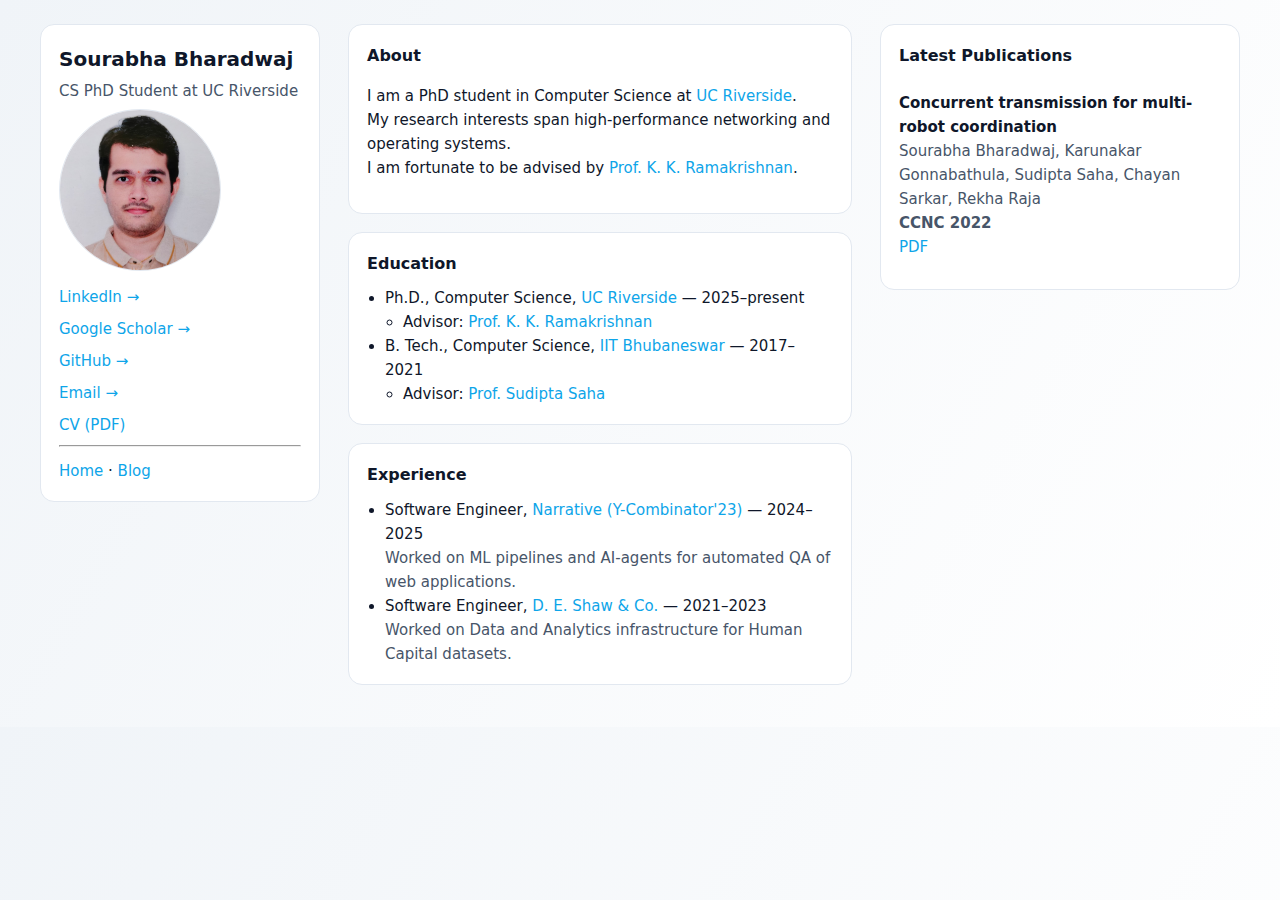
<file: index.html>
<!DOCTYPE html>
<html lang="en">
<head>
  <meta charset="utf-8" />
  <meta name="viewport" content="width=device-width, initial-scale=1" />
  <title>Sourabha | CS PhD | UC Riverside</title>
  <meta name="description" content="Minimal academic profile of a CS PhD student at UC Riverside." />
  <link rel="stylesheet" href="styles.css" />
</head>
<body>
  <div class="page" role="document">
    <!-- LEFT: Persistent profile -->
    <aside class="sidebar" aria-label="Profile">
      <div class="name">Sourabha Bharadwaj</div>
      <div class="role">CS PhD Student at UC Riverside</div>
      <img class="avatar" src="profile.jpeg" alt="Portrait of Your Name" />

      <nav class="links" aria-label="Contact links">
        <a href="https://www.linkedin.com/in/sourabha235" target="_blank" rel="noopener">LinkedIn →</a>
        <a href="https://scholar.google.com/citations?user=qFe2vygAAAAJ" target="_blank" rel="noopener">Google Scholar →</a>
        <a href="https://github.com/bmsohwinc" target="_blank" rel="noopener">GitHub →</a>
        <a href="mailto:sbang032@ucr.edu">Email →</a>
        <a href="cv.pdf" target="_blank" rel="noopener">CV (PDF)</a>
      </nav>

      <hr>

      <div style="margin-top:12px">
        <a href="#home">Home</a> · <a href="#blog">Blog</a>
      </div>
    </aside>

    <!-- CENTER: Dynamic content -->
    <main id="center" aria-live="polite" aria-busy="false"></main>

    <!-- RIGHT: Publications (kept on Home; hidden on Blog for focus) -->
    <section id="right" aria-label="Latest Publications"></section>
  </div>

  <script src="script.js"></script>
</body>
</html>
</file>
<file: styles.css>
:root {
  --bg: linear-gradient(120deg, #f0f4f8, #ffffff);
  --text: #0f172a;
  --muted: #475569;
  --line: #e2e8f0;
  --accent: #0ea5e9;
  --accent-ink: #0c4a6e;
  --chip: #f1f5f9;
  --code: #f8fafc;
}

html, body {
  background: var(--bg);
  color: var(--text);
  margin: 0;
  font: 15px/1.6 system-ui, -apple-system, Segoe UI, Roboto, Helvetica, Arial, "Apple Color Emoji", "Segoe UI Emoji";
  -webkit-font-smoothing: antialiased;
  text-rendering: optimizeLegibility;
}

a { color: var(--accent); text-decoration: none; }
a:hover { text-decoration: underline; }

/* Layout */
.page {
  display: grid;
  grid-template-columns: 280px minmax(0, 1fr) 360px;
  gap: 28px;
  max-width: 1200px;
  margin: 0 auto;
  padding: 24px;
}

/* Left: persistent profile */
.sidebar {
  position: sticky;
  top: 16px;
  align-self: start;
  border: 1px solid var(--line);
  border-radius: 14px;
  padding: 18px;
  background: #fff;
}

.avatar {
  width: 160px; height: 160px; border-radius: 50%; object-fit: cover; display:block;
  border: 1px solid var(--line);
  margin: 6px 0 14px 0;
  background: #fafafa;
}

.name { font-size: 20px; font-weight: 700; }
.role { color: var(--muted); margin-top: 4px; }

.links { margin: 14px 0 6px 0; display: grid; gap: 8px; }
.links a { display: inline-flex; align-items: center; gap: 8px; }

.cv {
  margin-top: 10px;
  display:inline-block;
  border: 1px solid var(--line);
  padding: 6px 10px;
  border-radius: 10px;
  background: var(--chip);
}

/* Center: about, education, experience */
.card {
  border: 1px solid var(--line);
  border-radius: 14px;
  padding: 18px;
  margin-bottom: 18px;
  background: #fff;
}
.card h2 { font-size: 16px; margin: 0 0 10px 0; }
.muted { color: var(--muted); }

.list { margin: 0; padding-left: 18px; }

/* Right: publications */
.pub {
  border-bottom: 1px dashed var(--line);
  padding: 12px 0;
}
.pub:last-child { border-bottom: none; }
.pub-title { font-weight: 600; }
.pub-venue { color: var(--muted); font-size: 15px; font-weight: bold;}

/* Blog styles */
.post {
  border: 1px solid var(--line);
  border-radius: 14px;
  padding: 16px;
  margin-bottom: 16px;
  background: #fff;
}

/* Article content (rendered blog) */
.prose {
  max-width: 70ch;
}
.prose h1, .prose h2, .prose h3 { margin-top: 1.25em; margin-bottom: 0.5em; }
.prose p { margin: 0.75em 0; }
.prose ul, .prose ol { padding-left: 20px; }
.prose code { background: var(--code); padding: 2px 4px; border-radius: 4px; }
.prose pre { background: var(--code); padding: 12px; border-radius: 8px; overflow:auto; }

/* Small screens */
@media (max-width: 980px) {
  .page { grid-template-columns: 1fr; }
  .sidebar { position: relative; top: 0; }
}
</file>
